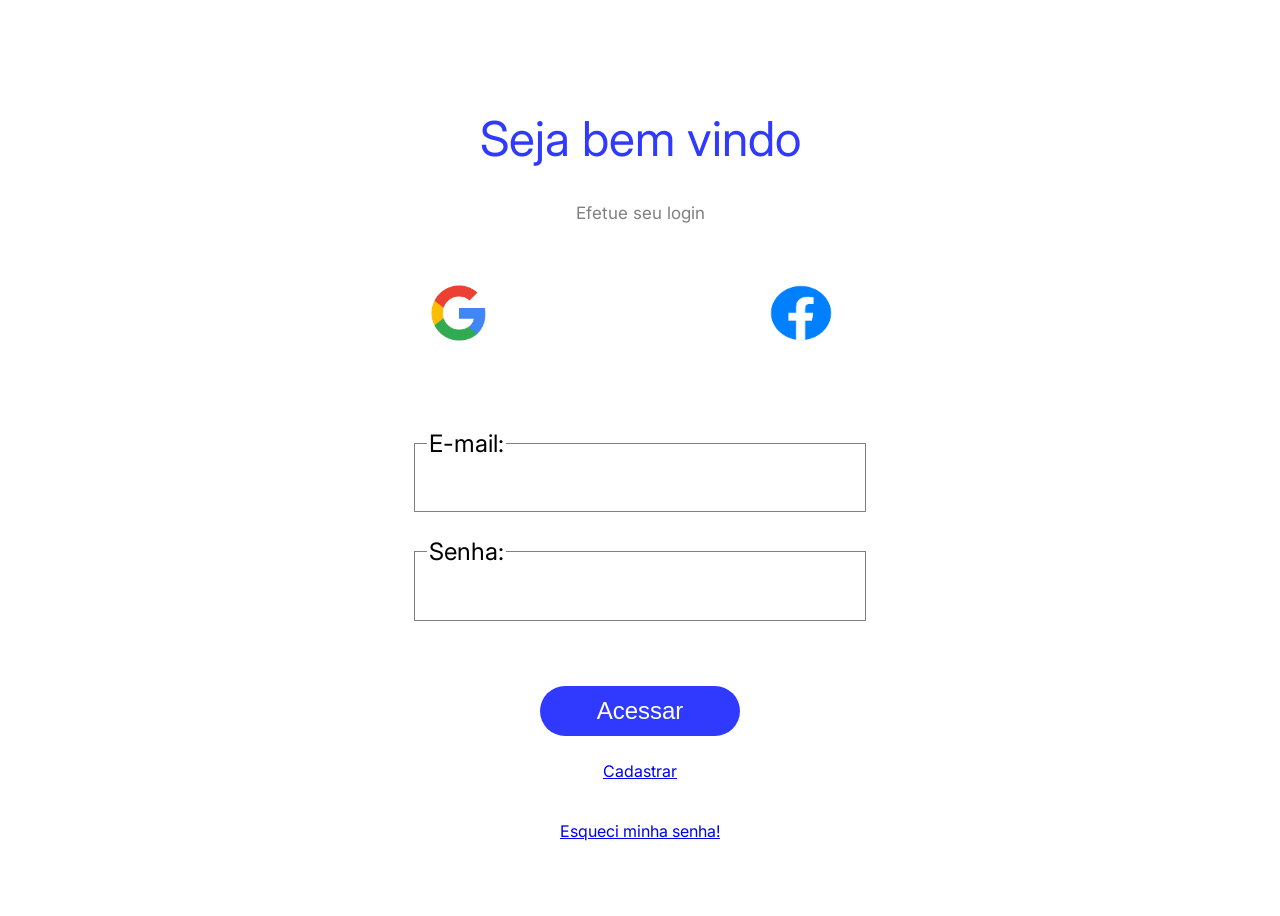
<file: index.html>
<!DOCTYPE html>
<html lang="en">

<head>
    <meta charset="UTF-8">
    <meta name="viewport" content="width=device-width, initial-scale=1.0">
    <title>Login</title>
    <link rel="stylesheet" href="style.css">
</head>

<body>
    <header>

    </header>
    <main>
        <h2>Seja bem vindo</h2>
        <h4>Efetue seu login</h4>

        
            <figure>
                <img src="./img/google.png" alt="Logo do Google" width="60px" height="60px">
                
                <img src="./img/facebook.png" alt="Logo do Facebook" width="100px" height="90px">
            </figure>

        
        <form>
            <fieldset>
                <legend>E-mail:</legend>
                <input type="email" id="email" name="email"><br>
                <br>

            </fieldset>
            <fieldset>
                <legend>Senha:</legend>
                <input type="password" id="senha" name="senha"><br>

            </fieldset>
            <br><br>
            <button id="acessar">Acessar</button>
        </form>
        <div>

            <a href="cadastrar.html">Cadastrar</a>

            <br><br>
            <a href="recuperar.html">Esqueci minha senha!</a>

        </div>
    </main>



</body>


</html>
</file>
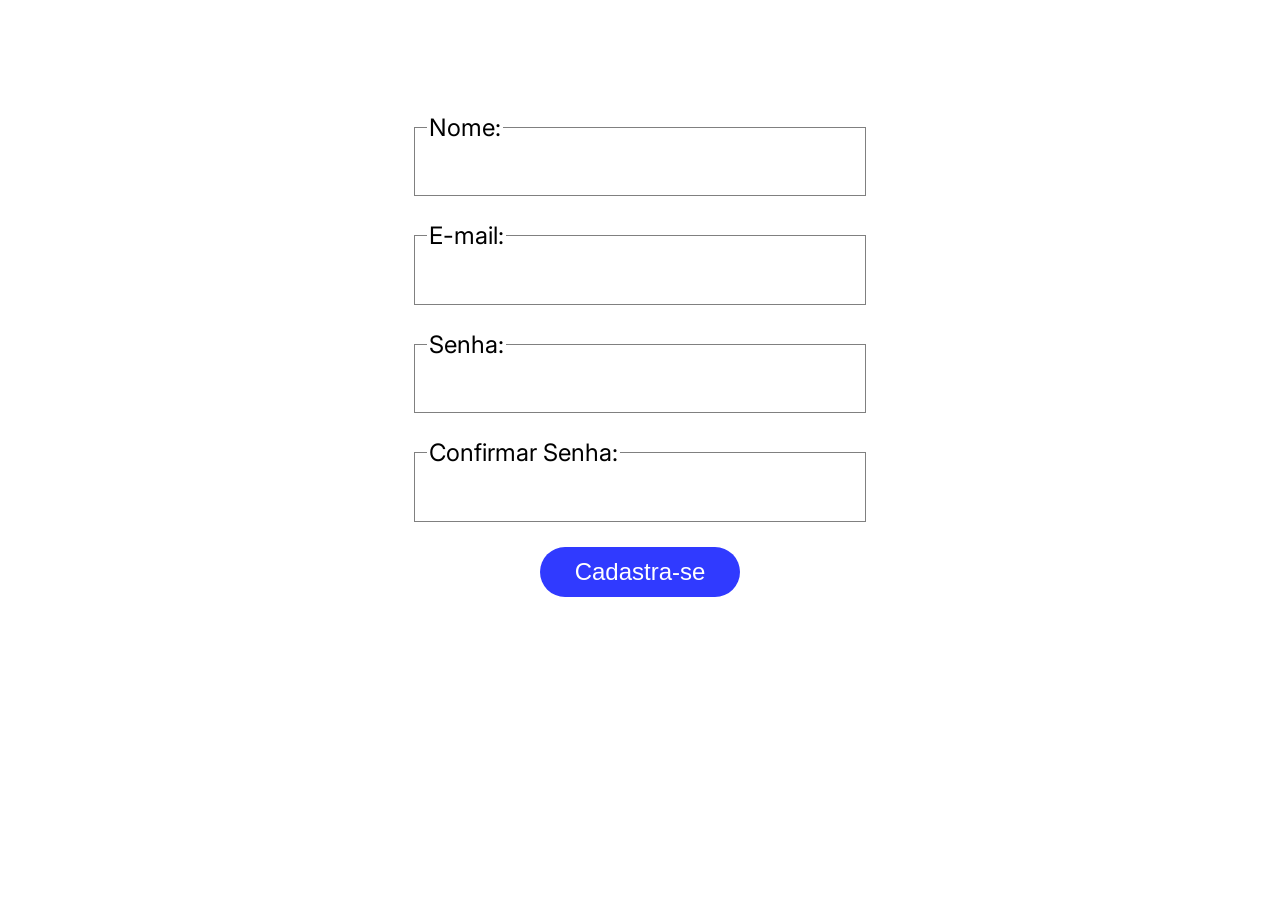
<file: cadastrar.html>
<!DOCTYPE html>
<html lang="en">
<head>
    <meta charset="UTF-8">
    <meta name="viewport" content="width=device-width, initial-scale=1.0">
    <title>Cadastrar Usuario</title>
    <link rel="stylesheet" href="style.css">
</head>

<body>
    <h2></h2>

    <fieldset>
        <legend>Nome:</legend>
        <input type="text" id="nome" name="nome" ><br>
        <br>
    </fieldset>

    <fieldset>
        <legend> E-mail:</legend>
        <input type="email" id="email" name="email" ><br>
        <br>
    </fieldset>
<fieldset>
    <legend>Senha:</legend>
    <input type="password" id="senha" name="senha" ><br>
    <br>
</fieldset>
<fieldset>
    <legend>Confirmar Senha:</legend>
    <input type="password" id="confirmaSenha" name="confirmaSenha" ><br>
    <br>
</fieldset>


    <button id="cadastrar">Cadastra-se</button>

</body>
</html>
</file>
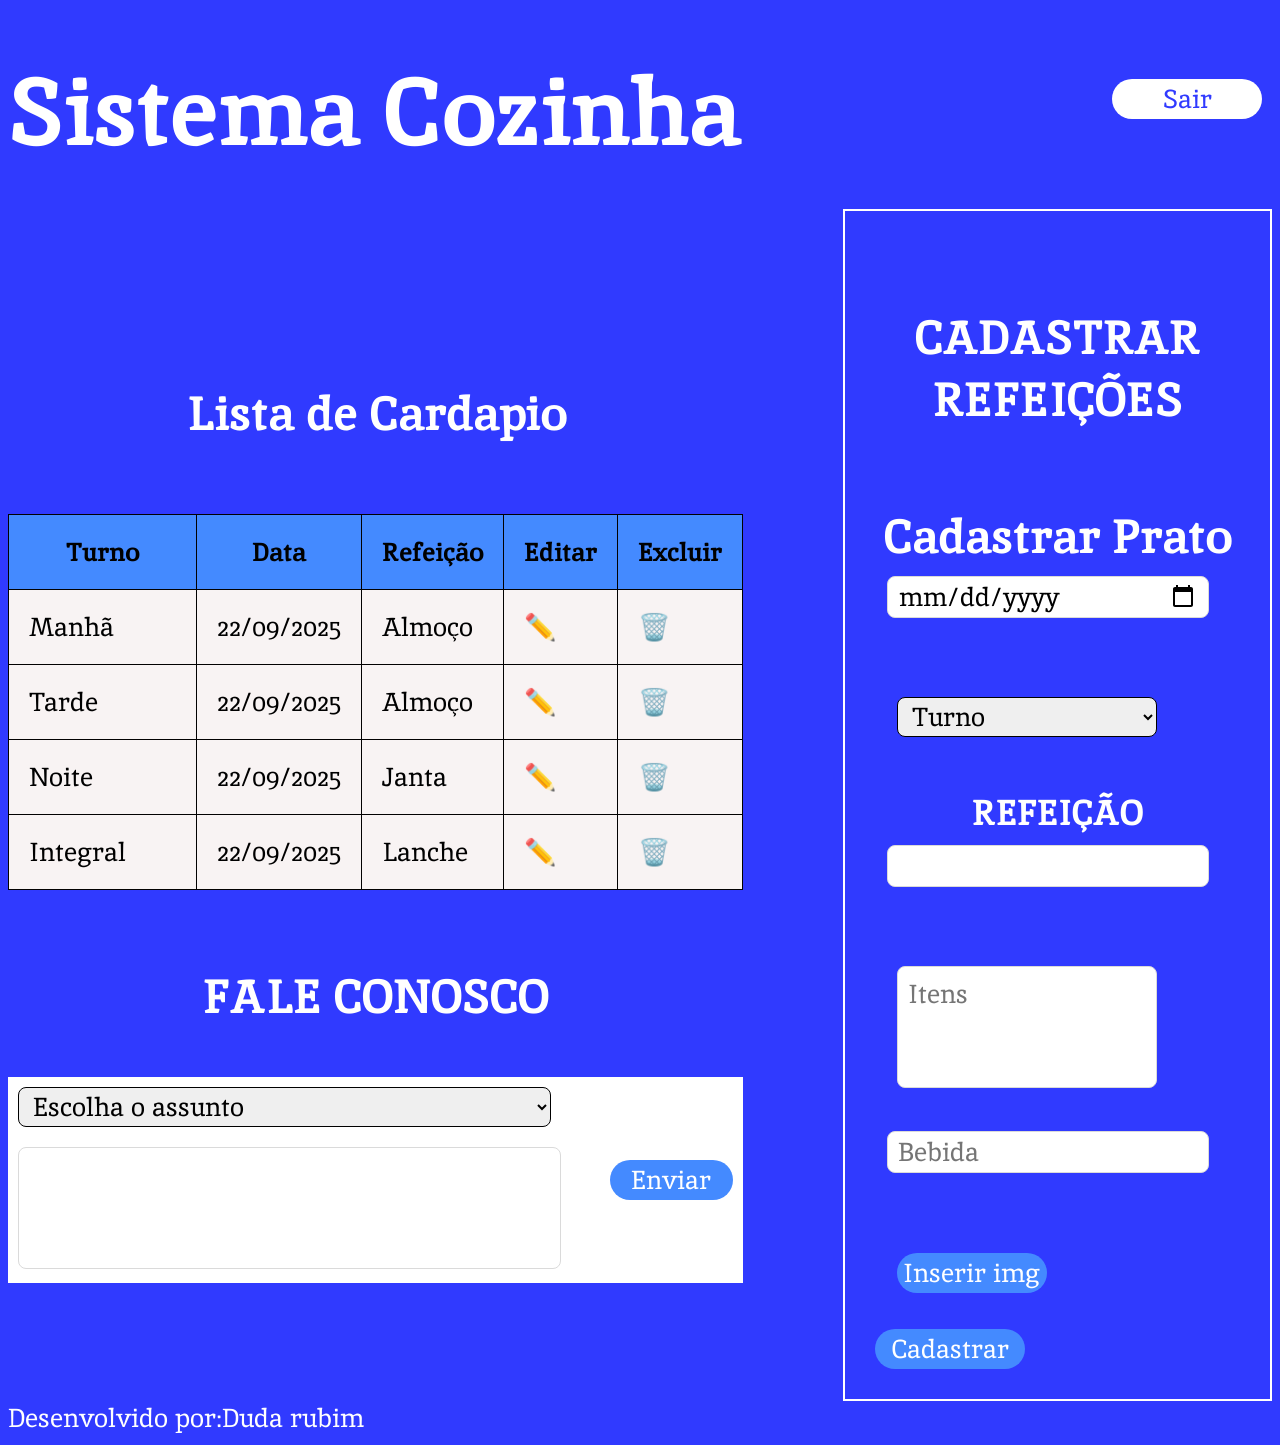
<file: sistema.html>
<!DOCTYPE html>
<html lang="en">

<head>
  <style>
    table,
    th,
    td {
      border: 1px solid black;
      border-collapse: collapse;
      width: 100%;
    }
  </style>
  <meta charset="UTF-8">
  <meta name="viewport" content="width=device-width, initial-scale=1.0">
  <title>Sistema</title>
  <link rel="stylesheet" href="sistema.css">


</head>

<body>
  <header>
    <h1>Sistema Cozinha</h1>
    <div>
      <button id="cadastrar">Sair</button>
    </div>
  </header>


  <main>


    <div>
      <section>
        <h2>Lista de Cardapio</h2>
        <table style="width:100%">
          <tr>
            <th>Turno</th>
            <th>Data</th>
            <th>Refeição</th>
            <th>Editar</th>
            <th>Excluir</th>
          </tr>
          <tr>
            <td>Manhã</td>
            <td>22/09/2025</td>
            <td>Almoço</td>
            <td>✏️</td>
            <td>🗑️</td>
          </tr>
          <tr>
            <td>Tarde</td>
            <td>22/09/2025</td>
            <td>Almoço</td>
            <td>✏️</td>
            <td>🗑️</td>
          </tr>
          <tr>
            <td>Noite</td>
            <td>22/09/2025</td>
            <td>Janta</td>
            <td>✏️</td>
            <td>🗑️</td>
          </tr>
          <tr>
            <td>Integral</td>
            <td>22/09/2025</td>
            <td>Lanche</td>
            <td>✏️</td>
            <td>🗑️</td>
          </tr>
        </table>

      </section>

      <section class="fale">
        <h2>FALE CONOSCO</h2>
        <div class="fale-conosco">
          <div>
            <select name="turnos" id="turnos">
              <option value="" selected disabled>Escolha o assunto</option>
              <option value="elogio">Elogio</option>
              <option value="opiniao">Opinião</option>
              <option value="critica">Crítica</option>
              <option value="sugestao">Sugestão</option>
            </select><br>

            <textarea name="" id=""></textarea><br>
          </div>

          <button id="enviar">Enviar</button>
        </div>


      </section>
    </div>
    <aside>

      <h2>CADASTRAR REFEIÇÕES</h2>
      <h3>Cadastrar Prato</h3>
      <form>


        <fieldset>
          <legend>Data</legend>
          <input type="date" id="date" name="data" class="ocultar"><br>
          <br>
        </fieldset>

        <fieldset>
          <legend>Turno</legend>
          <select name="turnos" id="turnos">
            <option value="" selected disabled class="ocultar">Turno</option>
            <option value="manha">Manhã</option>
            <option value="tarde">Tarde</option>
            <option value="noite">Noite</option>
            <option value="integral">Integral</option>
          </select><br>
        </fieldset>

        <h5>REFEIÇÃO</h5>

        <fieldset>
          <legend>Titulo</legend>
          <input type="text" id="refeição" name="refeição" class="ocultar"><br>
          <br>
        </fieldset>

        <fieldset>
          <legend>Itens</legend>
        
          <textarea  id="refeição" name="itens" placeholder="Itens" class="ocultar"></textarea>
          <br>
        </fieldset>

        <fieldset>
          <legend>Bebida</legend>
          <input type="bebida" id="bebida" name="bebida" placeholder="Bebida" class="ocultar"><br>
          <br>
        </fieldset>
        <fieldset class="button-inserir">
          <legend>Inserir img</legend>
          <button id="inserir">Inserir img</button>
          <br>
        </fieldset>
        <button id="cadastrar">Cadastrar</button>


      </form>
    </aside>

  </main>



  <footer>
    <p>Desenvolvido por:Duda rubim</p>

  </footer>
</body>

</html>
</file>
<file: style.css>
@import url('https://fonts.googleapis.com/css2?family=Inter:ital,opsz,wght@0,14..32,100..900;1,14..32,100..900&display=swap');
@import url('https://fonts.googleapis.com/css2?family=Inika:wght@400;700&family=Inter:ital,opsz,wght@0,14..32,100..900;1,14..32,100..900&display=swap');
@import url('https://fonts.googleapis.com/css2?family=Inika:wght@400;700&family=Inknut+Antiqua:wght@300;400;500;600;700;800;900&family=Inter:ital,opsz,wght@0,14..32,100..900;1,14..32,100..900&display=swap');
@import url('https://fonts.googleapis.com/css2?family=Inika:wght@400;700&family=Inknut+Antiqua:wght@300;400;500;600;700;800;900&family=Inter:ital,opsz,wght@0,14..32,100..900;1,14..32,100..900&family=Roboto:ital,wght@0,100..900;1,100..900&display=swap');


/*
background-color: #312AFF;
background-color: #0059FF;
background-color: #000000;
background-color: #2b2eff;

*/

table,
th,
td {
  border: 1px solid black;
}

body {
  display: flex;
  flex-direction: column;
  justify-content: center;
  align-items: center;
  background: #FFFFFF;
  font-family: "Inter", sans-serif;

}

main {
  height: 100vh;
  display: flex;
  flex-direction: column;
  justify-content: center;
  align-items: center;

}

main div {
  display: flex;
  flex-direction: column;
  align-items: center;
  justify-content: center;
  margin-top: 25px;
  min-width: 700px;



}

fieldset {

  height: 66px;
  width: 422px;
  border-radius: 0px;
  margin-top: 25px;
  border: 1px solid gray;
  display: flex;
  justify-content: center;
}

legend {
  font-size: 24px;
  font-family: "Inter", sans-serif;

}

form {
  display: flex;
  flex-direction: column;
  align-items: center;
  justify-content: center;
}

input {
  outline: none;
  height: 30px;
  width: 422px;
  border: 0;
  font-size: 24px;

}

button {
  margin-top: 25px;
  height: 50px;
  width: 200px;
  border-radius: 100px;
  border: 0;
  background-color: #303AFF;
  color: white;
  font-size: 24px;
  cursor: pointer;

}

h2 {
  font-family: "Inter", sans-serif;
  font-weight: 400;
  font-style: normal;
  font-size: 48px;
  line-height: 100%;
  letter-spacing: 0%;
  text-align: center;
  color: #303AFF;
}

h4 {
  font-family: "Inter", sans-serif;
  font-weight: 400;
  font-style: normal;
  font-size: 17px;
  color: gray;
  margin: 0;
  font-family: "Inter", sans-serif;
}

h3 {
  font-size: 19px;
  color: #303AFF;
  margin: 0;
  font-family: "Inter", sans-serif;
}

figure{
  width:422px;
  height: 149px;;
  display: flex;
  flex-direction: row;
  align-items: center;
  justify-content: space-between;
  cursor: pointer;
 

}

@media (max-width:768px) {
  body,
  main,
  header,
  footer {
    display: flex;
    justify-content: center;
    flex-direction: column;
    align-items: center;
  }

  fieldset,
  input,
  figure,
  button{
    width: 40vh;
  }

  h1{
    display: none;
  }

  h2{
    color:#303AFF;
    font-size: 36px;
    font-family: "Inter", sans-serif;
    width: 390px;
    height: 69px;
    
    display:flex;
    justify-content: center;
    align-items: center;

  }

}
</file>
<file: sistema.css>
@import url('https://fonts.googleapis.com/css2?family=Inter:ital,opsz,wght@0,14..32,100..900;1,14..32,100..900&display=swap');
@import url('https://fonts.googleapis.com/css2?family=Inika:wght@400;700&family=Inter:ital,opsz,wght@0,14..32,100..900;1,14..32,100..900&display=swap');
@import url('https://fonts.googleapis.com/css2?family=Inika:wght@400;700&family=Inknut+Antiqua:wght@300;400;500;600;700;800;900&family=Inter:ital,opsz,wght@0,14..32,100..900;1,14..32,100..900&display=swap');
@import url('https://fonts.googleapis.com/css2?family=Inika:wght@400;700&family=Inknut+Antiqua:wght@300;400;500;600;700;800;900&family=Inter:ital,opsz,wght@0,14..32,100..900;1,14..32,100..900&family=Roboto:ital,wght@0,100..900;1,100..900&display=swap');


body {
    background-color: #303AFF;
}

header {
    display: flex;
    justify-content: space-between;
    align-items: center;
    height: 181px;
    color: #303AFF;
}


main {
    display: flex;
    align-items: center;
    justify-content: space-between;
    width: 100%;
}

main div{
    
    width: 100%;
}
div select{
    width:90%;
}

div textarea{
    width:88%;
}

h2 {
    font-size: 48px;
    color: #ffffff;
    margin: 0;
    font-family: "Inika", sans-serif;
    margin-top: 25px;
    text-align: center;
    background: #303AFF;
    padding: 50px;
}

h1 {
    font-size: 96px;
    color: #ffffff;
    margin: 0;
    font-family: "Inika", sans-serif;
    margin-top: 25px;
    text-align: center;
    

}

h3 {
    font-size: 48px;
    color: white;
    margin: 0;
    font-family: "Inika", sans-serif;
    margin-top: 25px;
    text-align: center;

}

h5{
    font-size: 36px;
    color:white;
    margin: 0;
    font-family: "Inika", sans-serif;
    margin-top: 25px;
    text-align: center;

}

input {
    border-radius: 8px;
    border: 1px solid #DADADA;
    height: 40px;
    width: 300px;
    margin-bottom: 10px;
    padding: 0 10px;
    font-size: 26px;
    font-family: "Inika", sans-serif;


}

header button {
    background-color: #ffffff;
    color: #303AFF;
}

button {
    border-radius: 25px;
    border: 0;
    height: 40px;
    text-align: center;
    width: 150px;
    margin: 10px;
    background: #448AFF;
    color: white;
    font-size: 26px;
    font-family: "Inika", sans-serif;
    cursor: pointer;
}

table {
    width: 100%;
    border-collapse: collapse;
    margin-top: 20px;
    font-family: "Inika", sans-serif;
    font-size: 26px;
    background: rgb(248, 243, 243);
    color: black;
}

th {
    border: 1px solid #020101;
    padding: 20px;
    background-color: #448AFF;


}

td {
    border: 1px solid #020101;
    padding: 20px;

}

section {
    display: flex;
    flex-direction: column;
    justify-content: center;
}


.fale-conosco {
    display: flex;
    justify-content: space-around;
    align-items: center;
    background: white;
}

select {
    border-radius: 8px;
    border: 1px solid #000;
    height: 40px;
    width: 260px;
    margin: 10px;
    padding: 0 10px;
    font-size: 26px;
    font-family: "Inika", sans-serif;

}

textarea {
    border-radius: 8px;
    border: 1px solid #DADADA;
    height: 100px;
    width: 238px;
    margin: 10px;
    padding: 10px;
    font-size: 26px;
    font-family: "Inika", sans-serif;
    resize: none;


}

aside {
    margin-left: 100px;
    margin-top: 20px;
    padding: 20px;
    font-family: "Inika", sans-serif;
    font-size: 26px;
    color: black;
    border: 2px solid white;



}

p {
    margin: 0 0 10px 0;
    font-family: "Inika", sans-serif;
    font-size: 26px;
    color: white;
}

aside fieldset{
    border:0;
}

aside legend{
        display: none;
     }

     

@media(max-width: 768px) {
    body {
        background-color: white;
        margin: 0;
        padding: 0;
        width: 100%;
    }

    header {
        width: 100%;
        height: 150px;
        background-color: #303AFF;
        font-family: "Inter";
    }

    header h1 {
        font-size: 32px;
        font-family: "Inter";

    }

    header button {
        width: 50px;
        height: 28px;
        color: white;
        background-color: #43B2AC;
        font-size: 15px;
        display: flex;
        align-items: center;
        justify-content: center;
        font-family: "Inter";



    }

    header div {
        display: flex;
        align-self: flex-start;

    }

    main {
        display: flex;
        flex-direction: column-reverse;
        align-items:stretch;
    }

    aside {
        display: column;
        justify-content: center;
        align-items: center;
        width: 100%;
        margin: 0;
        padding: 0;

    }

    h1 {
        font-family: Inter;
        font-weight: 400;
        font-style: normal;
        font-size: 20px;
        color:#448AFF;
    
      
        


    }

    h3 {
        font-family: Inter;
        font-weight: 400;
        font-style: normal;
        font-size: 24px;
        color:black;
        align-items: center;
        justify-content: center;
        display: flex;
        margin:0;
        padding:0;
        height: 50px;


    }

    h2 {
        font-family: Inter;
        font-weight: 400;
        font-style: normal;
        font-size: 30px;
        background-color: #448AFF;
        color: #303AFF;
        margin:0;
        padding:0;
        height: 69px;
        display: flex;
        justify-content: center;
        align-items: center;
    }

    h5{
        font-family: "Inter", sans-serif ;
        font-weight: 400;
        font-style: normal;
        font-size: 24px;
        color:black;
        height: 50px;

    }
    aside form{
        display:flex;
        flex-direction: column;
        justify-content: center;
        align-items: center;

    }
   aside fieldset{
        border: 1px solid #000;
        border-radius: 10px;      
        margin: 10px;
        padding: 0;
        width: 80%;
        height:60px ;
        display: flex;
        flex-direction: row;
        justify-content: center;
        align-items: center;
     
       

    }

    aside legend{
        display: block;
        font-family: "Inter", sans-serif;
        font-size: 15px;
        color: black;
        padding: 0;
        margin: 0;
        

    }

    input,textarea,select{
        height: 27px;
        outline: none;
        border:0;
        font-size: 15px;
         padding: 0;
        margin: 0;
    }

    button#inserir{
        display:none;
    }
    .button-inserir{
        cursor: pointer;
    }
    
    input::placeholder,textarea::placeholder{
        color:transparent;

    }

    .ocultar,select#turno{
        border: 0;
        color:transparent;

    }

    
    table,th,td{
        font-size: 15px;
        border: 1px solid black;
        padding: 0px;
        margin: 0;
        text-align: center;
       
    }

    form,input#date,select#turno{
        font-size: 15px;
    }
 .fale-conosco{
    flex-direction: column;
    width: 100%s;

 }

 .fale-conosco div{
        margin: 0;
        padding: 0;
        display: flex;
        flex-direction: column;
        justify-content: center;
        align-items: center;
    
    }
section select{
    border:1px solid black;
    margin:10px;
    width: 342px;
}
section textarea{
    border:1px solid black;
    width: 342px;
    height:133px;
}
}
</file>
